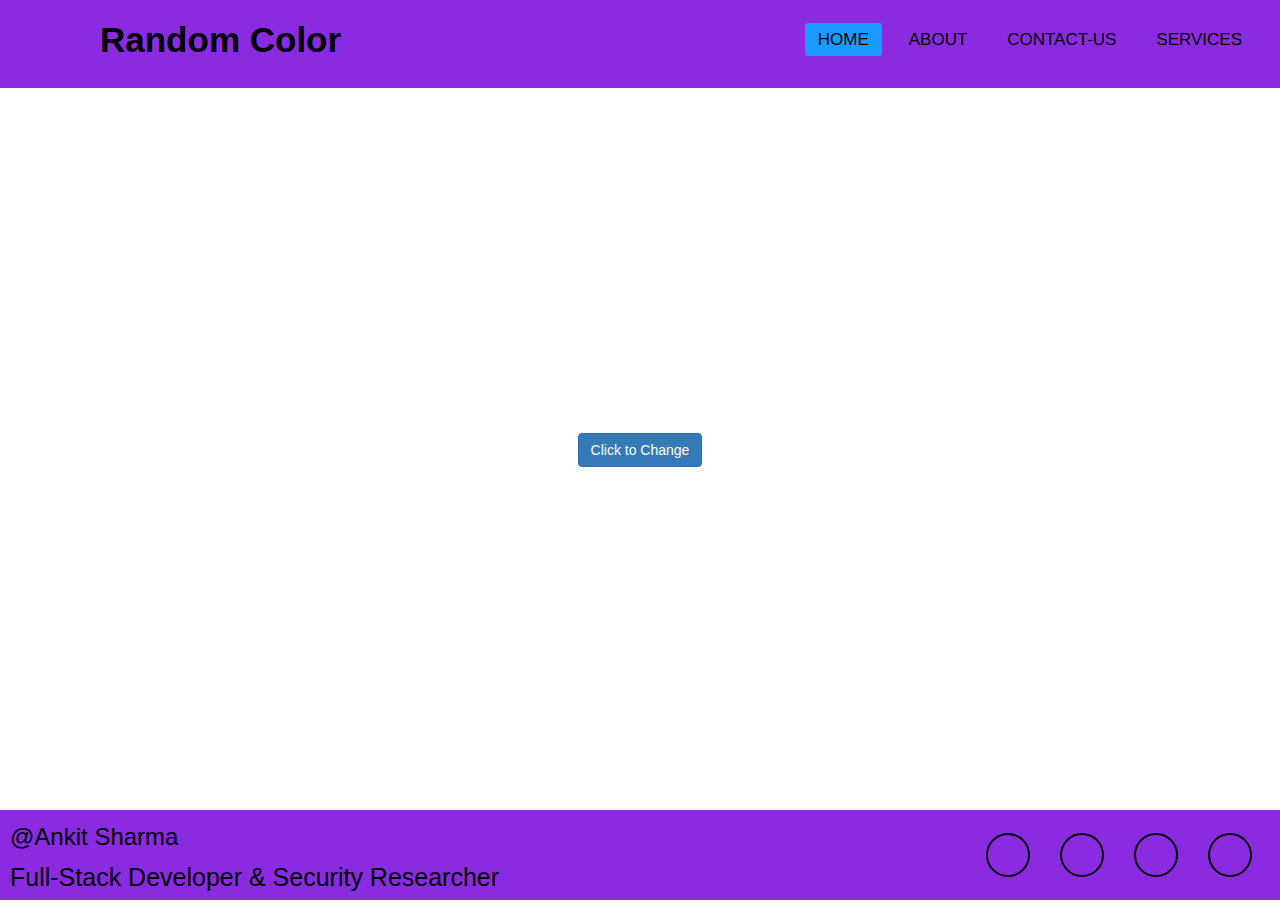
<file: project-1/index.html>
<!DOCTYPE html>
<html lang="en">
<head>
    <meta charset="UTF-8">
    <meta http-equiv="X-UA-Compatible" content="IE=edge">
    <meta name="viewport" content="width=device-width, initial-scale=1.0">
    <title>Random Color</title>
    <link rel="stylesheet" href="https://maxcdn.bootstrapcdn.com/bootstrap/3.4.1/css/bootstrap.min.css">
    <link
    rel="stylesheet"
    href="https://cdnjs.cloudflare.com/ajax/libs/font-awesome/6.2.0/css/all.min.css"
    integrity="sha512-xh6O/CkQoPOWDdYTDqeRdPCVd1SpvCA9XXcUnZS2FmJNp1coAFzvtCN9BmamE+4aHK8yyUHUSCcJHgXloTyT2A=="
    crossorigin="anonymous"
    referrerpolicy="no-referrer"
  />

    <link rel="stylesheet" href="style.css">
</head>
<body>
    <header>
        <input type="checkbox" id="check">
        <label for="check" class="checkbtn">
            <i class="fas fa-bars"></i>
        </label>
        <label class = "logo">Random Color</label>
        <ul>
            <li><a href="#" class="active">Home</a></li>
            <li><a href="#">About</a></li>
            <li><a href="#">Contact-Us</a></li>
            <li><a href="#">Services</a></li>
            
        </ul>
    </header>
    
    <main>
    <div class="container">
        <button onclick="changeColors()" type="button" class="btn btn-primary">Click to Change</button>
        <!-- <img id="image" src="https://www.shutterstock.com/image-vector/set-realistic-toggle-switches-on-260nw-647042647.jpg" alt=""> -->
    </div>
   </main>


     <footer class="footer-class">


            <div class="copyright">
                <h3>@Ankit Sharma</h3>
            <p>Full-Stack Developer & Security Researcher</p>

            </div>

        <div class="footer">
          <a class="icon icon--instagram" href="#" target="_blank"><i class="fab fa-instagram"></i></a>
          <a class="icon icon--linkedin" href="#" target="_blank"><i class="fab fa-linkedin"></i></a>
          <a class="icon icon--github" href="https://github.com/ankitsharmanoo1" target="_blank"><i class="fab fa-github"></i></a>
          <a class="icon icon--facebook" href="#" target="_blank"><i class="fab fa-facebook"></i></a>
        </div>
      </footer>
    
    <script src="script.js"></script>
</body>
</html>
</file>
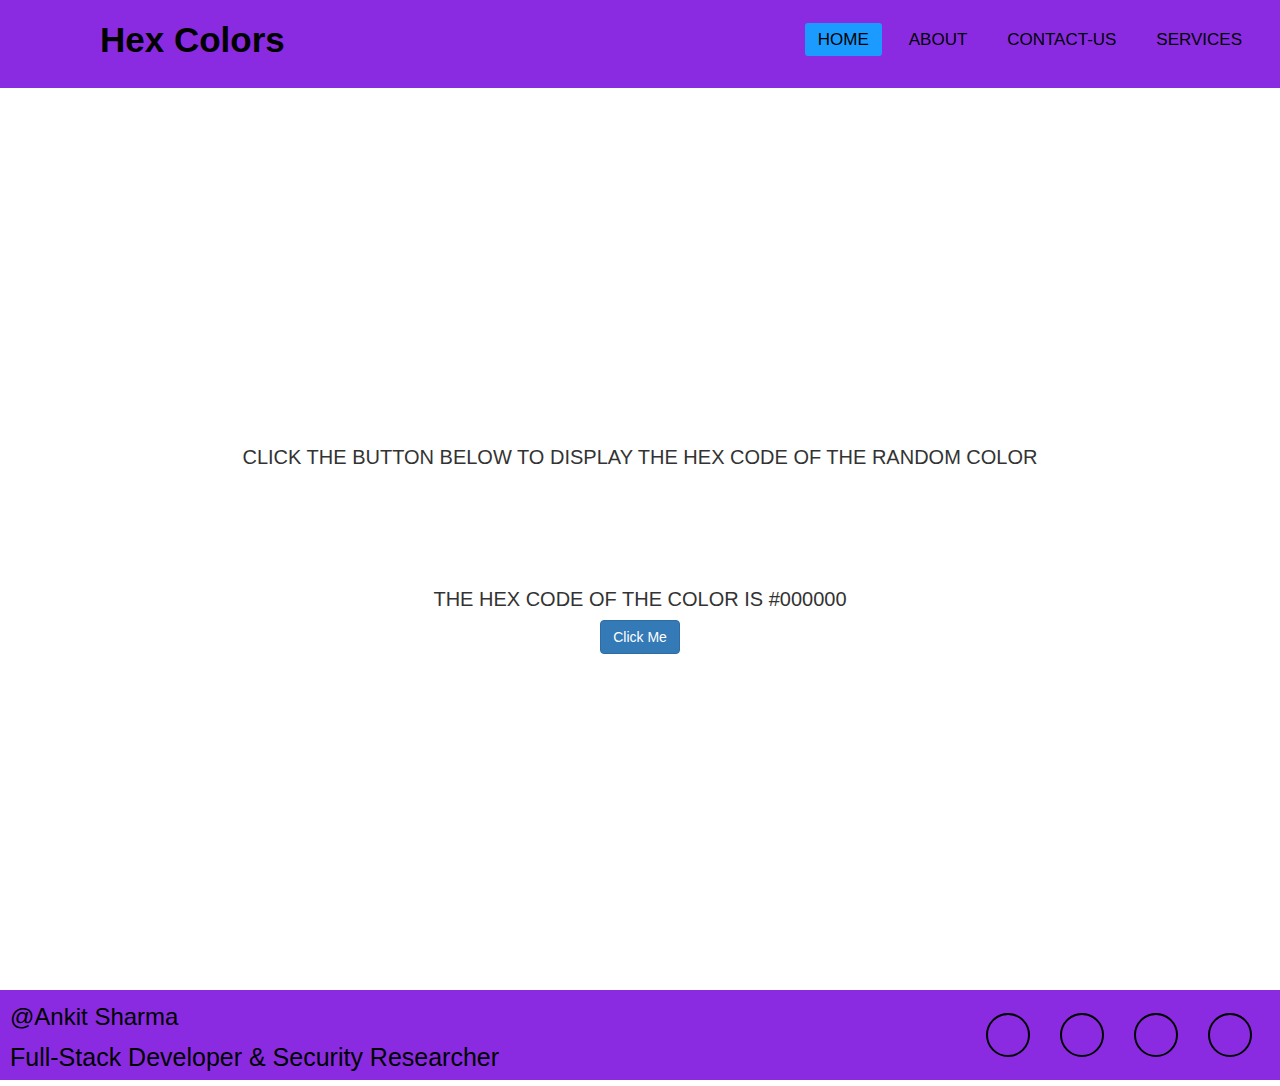
<file: project-2/index.html>
<!DOCTYPE html>
<html lang="en">
<head>
    <meta charset="UTF-8">
    <meta http-equiv="X-UA-Compatible" content="IE=edge">
    <meta name="viewport" content="width=device-width, initial-scale=1.0">
    <title>Hex Color</title>
    <link rel="stylesheet" href="https://maxcdn.bootstrapcdn.com/bootstrap/3.4.1/css/bootstrap.min.css">
    <link
    rel="stylesheet"
    href="https://cdnjs.cloudflare.com/ajax/libs/font-awesome/6.2.0/css/all.min.css"
    integrity="sha512-xh6O/CkQoPOWDdYTDqeRdPCVd1SpvCA9XXcUnZS2FmJNp1coAFzvtCN9BmamE+4aHK8yyUHUSCcJHgXloTyT2A=="
    crossorigin="anonymous"
    referrerpolicy="no-referrer"
  />
    <link rel="stylesheet" href="style.css">

</head>
<body>
    <header>
        <input type="checkbox" id="check">
        <label for="check" class="checkbtn">
            <i class="fas fa-bars"></i>
        </label>
        <label class = "logo">Hex Colors</label>
        <ul>
            <li><a href="#" class="active">Home</a></li>
            <li><a href="#">About</a></li>
            <li><a href="#">Contact-Us</a></li>
            <li><a href="#">Services</a></li>
            
        </ul>
    </header>
    <main>
        
        <div class="container">
             <div class="hex-colors">
              <h1>Click the button below to display the hex code of the random color</h1>
              <h2>The hex code of the color is #<span id="hex-code">000000</span></h2>
              <button onclick="changeColor()" type="button" class="btn btn-primary">Click Me</button>
          </div>
        </div>
    </main>
    <footer class="footer-class">


        <div class="copyright">
            <h3>@Ankit Sharma</h3>
        <p>Full-Stack Developer & Security Researcher</p>

        </div>

    <div class="footer">
      <a class="icon icon--instagram" href="#" target="_blank"><i class="fab fa-instagram"></i></a>
      <a class="icon icon--linkedin" href="#" target="_blank"><i class="fab fa-linkedin"></i></a>
      <a class="icon icon--github" href="https://github.com/ankitsharmanoo1" target="_blank"><i class="fab fa-github"></i></a>
      <a class="icon icon--facebook" href="#" target="_blank"><i class="fab fa-facebook"></i></a>
    </div>
  </footer>
      <script src="script.js"></script>
</body>
</html>
</file>
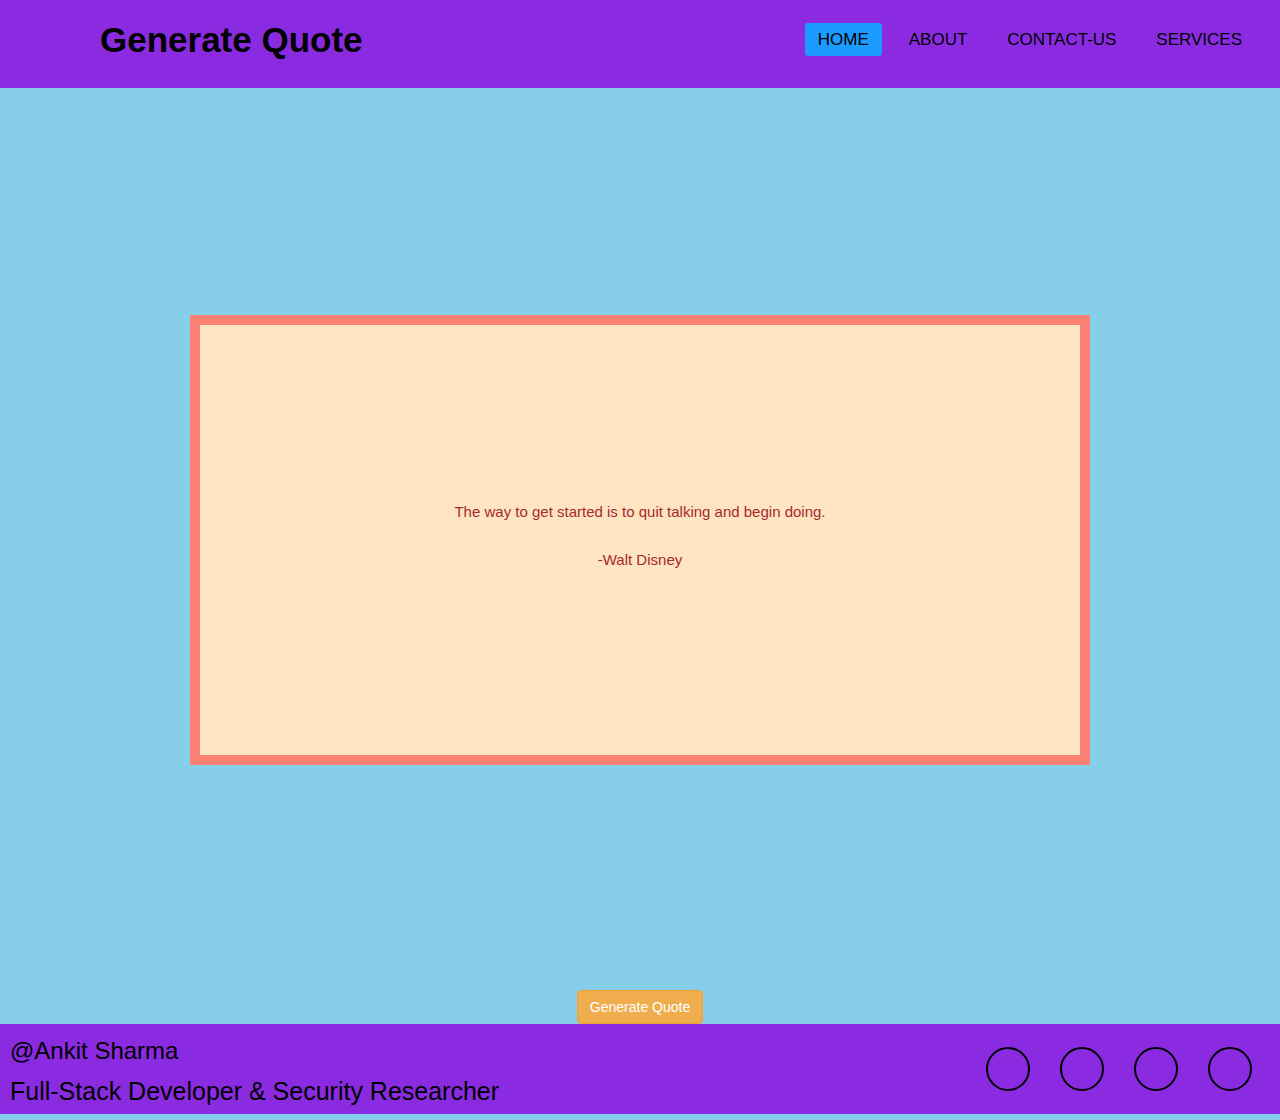
<file: project-3/index.html>
<!DOCTYPE html>
<html lang="en">
<head>
    <meta charset="UTF-8">
    <meta http-equiv="X-UA-Compatible" content="IE=edge">
    <meta name="viewport" content="width=device-width, initial-scale=1.0">
    <title>Generate Quote</title>
    <link rel="stylesheet" href="https://maxcdn.bootstrapcdn.com/bootstrap/3.4.1/css/bootstrap.min.css">
    <link rel="stylesheet" href="style.css">
    <link
    rel="stylesheet"
    href="https://cdnjs.cloudflare.com/ajax/libs/font-awesome/6.2.0/css/all.min.css"
    integrity="sha512-xh6O/CkQoPOWDdYTDqeRdPCVd1SpvCA9XXcUnZS2FmJNp1coAFzvtCN9BmamE+4aHK8yyUHUSCcJHgXloTyT2A=="
    crossorigin="anonymous"
    referrerpolicy="no-referrer"
  />
</head>
<body>

    <header>
        <input type="checkbox" id="check">
        <label for="check" class="checkbtn">
            <i class="fas fa-bars"></i>
        </label>
        <label class = "logo">Generate Quote</label>
        <ul>
            <li><a href="#" class="active">Home</a></li>
            <li><a href="#">About</a></li>
            <li><a href="#">Contact-Us</a></li>
            <li><a href="#">Services</a></li>
            
        </ul>
    </header>

    <main>
       <div class="container">
        <div class="quotes">
              <p id="quote">The way to get started is to quit talking and begin doing.</p>
              <h3 id="author">-Walt Disney</h3>
        </div>
       </div>
        <div style="text-align: center;">
            <button onclick="generate()" type="button" class="btn btn-warning">Generate Quote</button>
        </div>
  </main>

  <footer class="footer-class">


    <div class="copyright">
        <h3>@Ankit Sharma</h3>
    <p>Full-Stack Developer & Security Researcher</p>

    </div>

<div class="footer">
  <a class="icon icon--instagram" href="#" target="_blank"><i class="fab fa-instagram"></i></a>
  <a class="icon icon--linkedin" href="#" target="_blank"><i class="fab fa-linkedin"></i></a>
  <a class="icon icon--github" href="https://github.com/ankitsharmanoo1" target="_blank"><i class="fab fa-github"></i></a>
  <a class="icon icon--facebook" href="#" target="_blank"><i class="fab fa-facebook"></i></a>
</div>
</footer>


    <script src="script.js"></script>
</body>
</html>
</file>
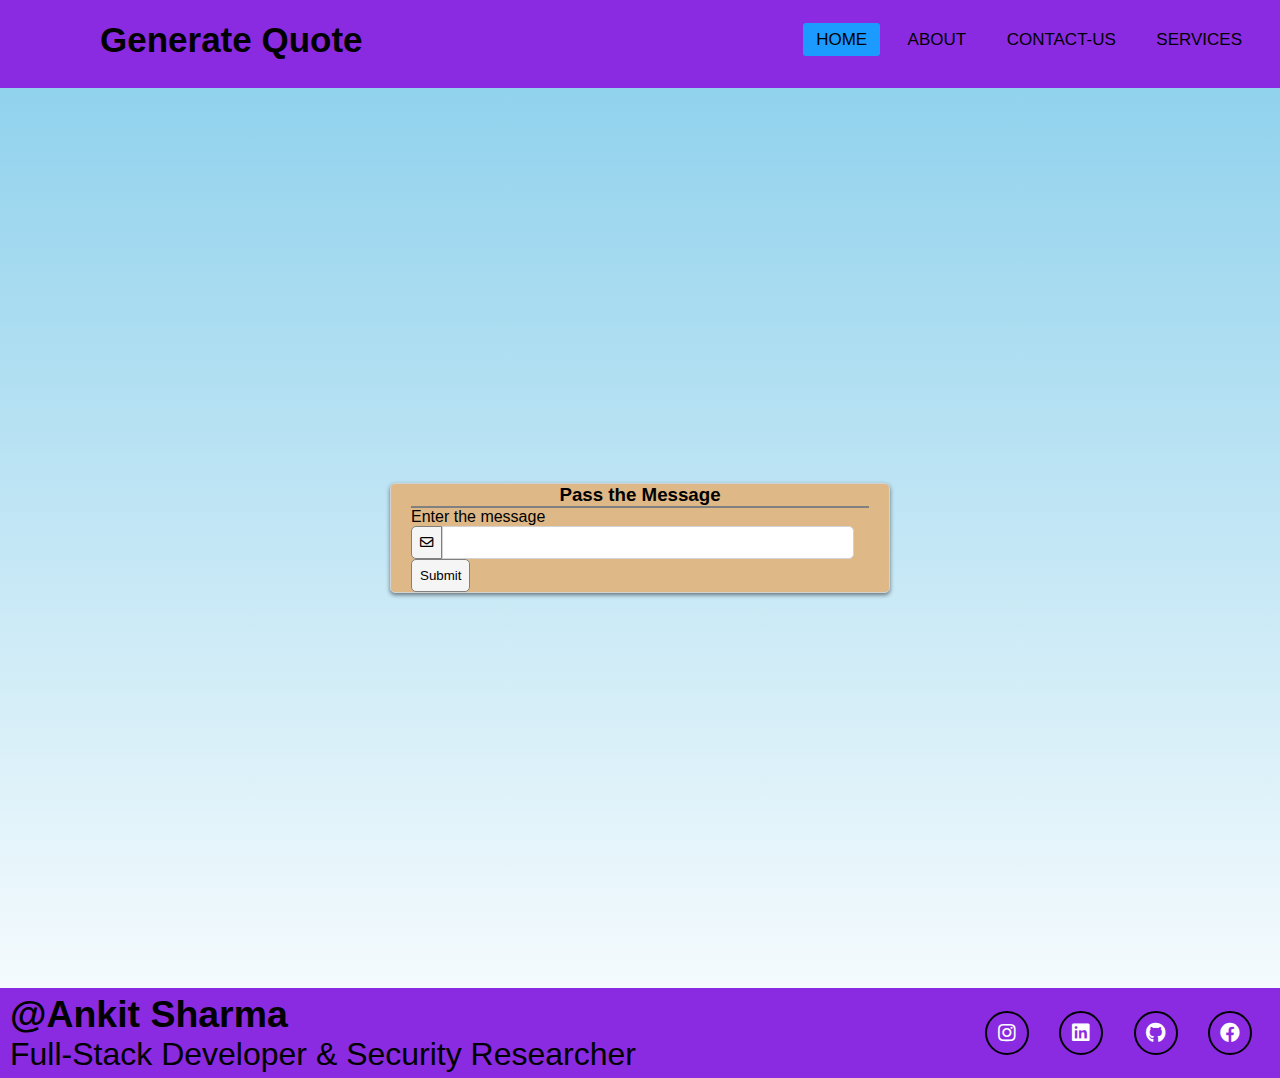
<file: project-4/index.html>
<!DOCTYPE html>
<html lang="en">
<head>
    <meta charset="UTF-8">
    <meta http-equiv="X-UA-Compatible" content="IE=edge">
    <meta name="viewport" content="width=device-width, initial-scale=1.0">
    <title>Document</title>
    <link rel="stylesheet" href="https://cdnjs.cloudflare.com/ajax/libs/font-awesome/5.15.3/css/all.min.css"/>
    <link
    rel="stylesheet"
    href="https://cdnjs.cloudflare.com/ajax/libs/font-awesome/6.2.0/css/all.min.css"
    integrity="sha512-xh6O/CkQoPOWDdYTDqeRdPCVd1SpvCA9XXcUnZS2FmJNp1coAFzvtCN9BmamE+4aHK8yyUHUSCcJHgXloTyT2A=="
    crossorigin="anonymous"
    referrerpolicy="no-referrer"
  />
    <link rel="stylesheet" href="style.css">
</head>
<body>


    
    <header>
        <input type="checkbox" id="check">
        <label for="check" class="checkbtn">
            <i class="fas fa-bars"></i>
        </label>
        <label class = "logo">Generate Quote</label>
        <ul>
            <li><a href="#" class="active">Home</a></li>
            <li><a href="#">About</a></li>
            <li><a href="#">Contact-Us</a></li>
            <li><a href="#">Services</a></li>
            
        </ul>
    </header>

    <main>
      <div class="container">
        <div class="message">
            <p>
                <h3 style="text-align: center; font-weight: bold;">Pass the Message</h3>
                <p style="border-bottom: 2px solid gray;"></p>
            </p>
            <p>
                <label for="message-input">Enter the message</label><br>
                <button onclick="getMessage()" style="border-radius: 5px 0 0 5px ;"><i class="far fa-envelope"></i></button><input id="message-input" type="text">
            </p>
            <p>
                <button onclick="getMessage()">Submit</button>
            </p>

            <p id="message-output" style="text-align: center; text-transform: uppercase;"></p>
        </div>
      </div>
      </main>
    

      <footer class="footer-class">


        <div class="copyright">
            <h3>@Ankit Sharma</h3>
        <p>Full-Stack Developer & Security Researcher</p>
    
        </div>
    
    <div class="footer">
      <a class="icon icon--instagram" href="#" target="_blank"><i class="fab fa-instagram"></i></a>
      <a class="icon icon--linkedin" href="#" target="_blank"><i class="fab fa-linkedin"></i></a>
      <a class="icon icon--github" href="https://github.com/ankitsharmanoo1" target="_blank"><i class="fab fa-github"></i></a>
      <a class="icon icon--facebook" href="#" target="_blank"><i class="fab fa-facebook"></i></a>
    </div>
    </footer>
    

    <script src="script.js"></script>
</body>
</html>
</file>
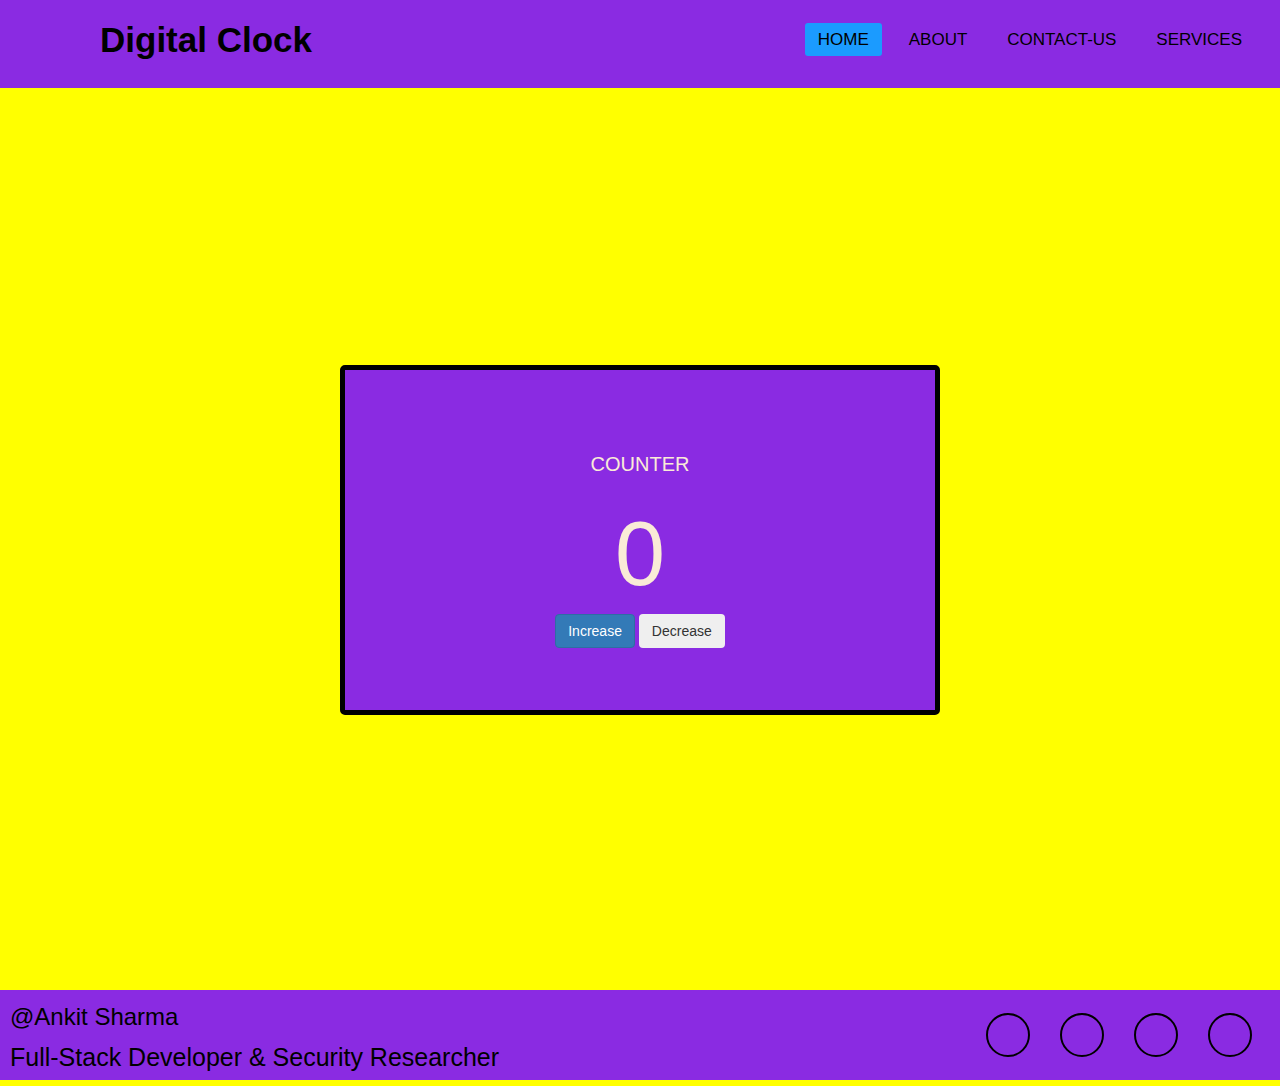
<file: project-5/index.html>
<!DOCTYPE html>
<html lang="en">
<head>
    <meta charset="UTF-8">
    <meta http-equiv="X-UA-Compatible" content="IE=edge">
    <meta name="viewport" content="width=device-width, initial-scale=1.0">
    <title>Digital Clock</title>
    <link rel="stylesheet" href="https://maxcdn.bootstrapcdn.com/bootstrap/3.4.1/css/bootstrap.min.css">
    <link
    rel="stylesheet"
    href="https://cdnjs.cloudflare.com/ajax/libs/font-awesome/6.2.0/css/all.min.css"
    integrity="sha512-xh6O/CkQoPOWDdYTDqeRdPCVd1SpvCA9XXcUnZS2FmJNp1coAFzvtCN9BmamE+4aHK8yyUHUSCcJHgXloTyT2A=="
    crossorigin="anonymous"
    referrerpolicy="no-referrer"
  />
    <link rel="stylesheet" href="style.css">
</head>
<body>
   


    <header>
        <input type="checkbox" id="check">
        <label for="check" class="checkbtn">
            <i class="fas fa-bars"></i>
        </label>
        <label class = "logo">Digital Clock</label>
        <ul>
            <li><a href="#" class="active">Home</a></li>
            <li><a href="#">About</a></li>
            <li><a href="#">Contact-Us</a></li>
            <li><a href="#">Services</a></li>
            
        </ul>
    </header>

    <main>
    <div class="container">
        <div class="counter">
            <h1>COUNTER</h1>
            <h1 id="count">0</h1>
            <div>
                <button type="button" class="btn btn-primary" onclick="changeCount(1)">Increase</button>
                <button type="button" class="btn btn-outline-dark" onclick="changeCount(-1)">Decrease</button>

            </div>
        </div>
    </div>
    </main>

    <footer class="footer-class">


        <div class="copyright">
            <h3>@Ankit Sharma</h3>
        <p>Full-Stack Developer & Security Researcher</p>

        </div>

    <div class="footer">
      <a class="icon icon--instagram" href="#" target="_blank"><i class="fab fa-instagram"></i></a>
      <a class="icon icon--linkedin" href="#" target="_blank"><i class="fab fa-linkedin"></i></a>
      <a class="icon icon--github" href="https://github.com/ankitsharmanoo1" target="_blank"><i class="fab fa-github"></i></a>
      <a class="icon icon--facebook" href="#" target="_blank"><i class="fab fa-facebook"></i></a>
    </div>
  </footer>
    


    <script src="script.js"></script>
</body>
</html>
</file>
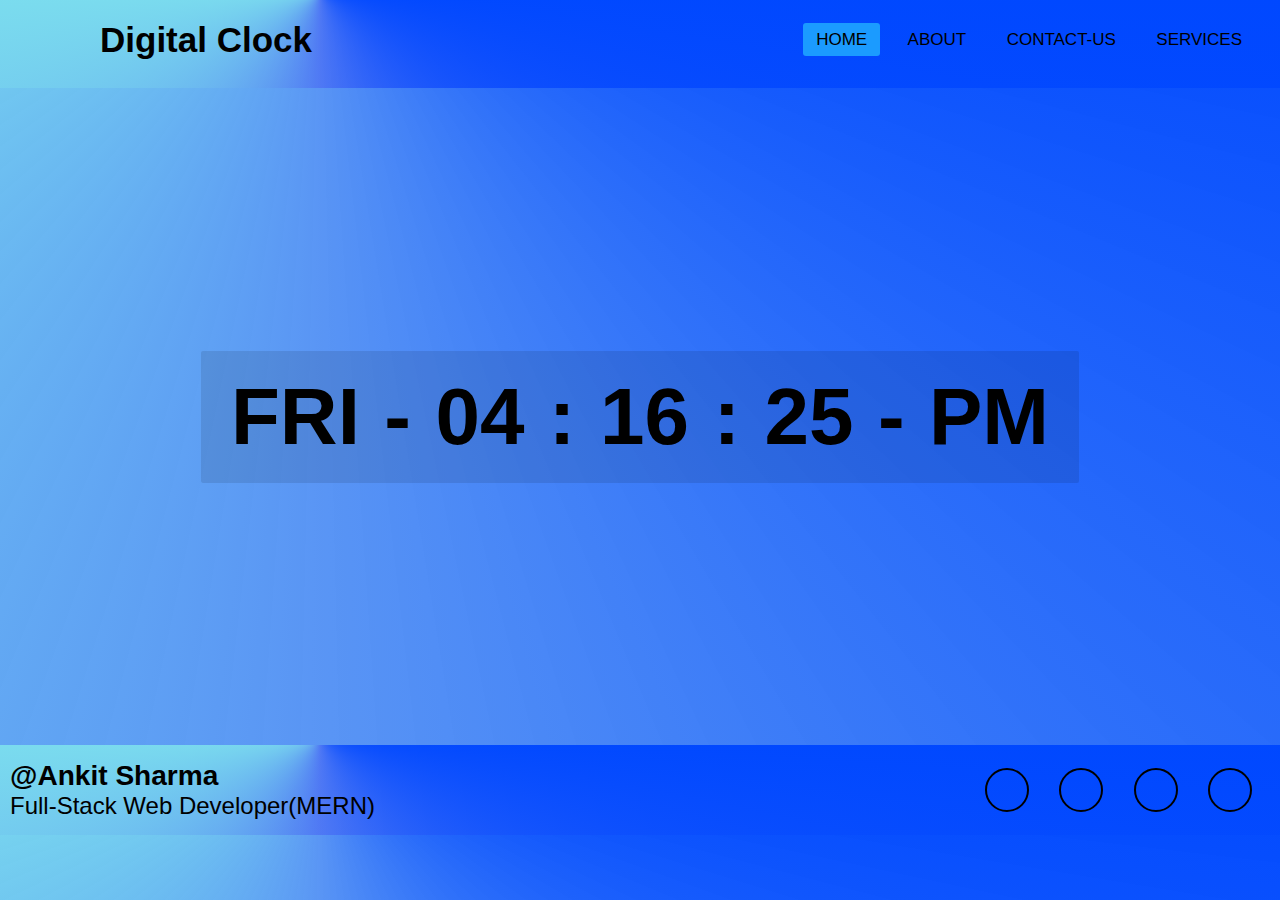
<file: project-6/index.html>
<!DOCTYPE html>
<html lang="en">
<head>
    <meta charset="UTF-8">
    <meta name="viewport" content="width=device-width, initial-scale=1.0">
    <title>Digital Clock</title>
    <link rel="stylesheet" href="style.css">
    <link
    rel="stylesheet"
    href="https://cdnjs.cloudflare.com/ajax/libs/font-awesome/6.2.0/css/all.min.css"
    integrity="sha512-xh6O/CkQoPOWDdYTDqeRdPCVd1SpvCA9XXcUnZS2FmJNp1coAFzvtCN9BmamE+4aHK8yyUHUSCcJHgXloTyT2A=="
    crossorigin="anonymous"
    referrerpolicy="no-referrer"
  />
</head>
<body>
    <header>
        <input type="checkbox" id="check">
        <label for="check" class="checkbtn">
            <i class="fas fa-bars"></i>
        </label>
        <label class = "logo">Digital Clock</label>
        <ul>
            <li><a href="#" class="active">Home</a></li>
            <li><a href="#">About</a></li>
            <li><a href="#">Contact-Us</a></li>
            <li><a href="#">Services</a></li>
            
        </ul>
    </header>


    <main>
   <div class="container">
    <div class="digitalClock">
       <h1 id="day">MON</h1>
       <h1 id="bar">-</h1>
       <h1 id="hour">04</h1>
       <h1 id="bar1">:</h1>
       <h1 id="minute">20</h1>
       <h1 id="bar2">:</h1>
       <h1 id="second">1</h1>
       <h1 id="bar3">-</h1>
       <h1 id="ampm">PM</h1>

    </div>
   </div> 
   </main>
   <footer class="footer-class">


    <div class="copyright">
        <h3>@Ankit Sharma</h3>
    <p>Full-Stack Web Developer(MERN)</p>

    </div>

<div class="footer">
  <a class="icon icon--instagram" href="#" target="_blank"><i class="fab fa-instagram"></i></a>
  <a class="icon icon--linkedin" href="#" target="_blank"><i class="fab fa-linkedin"></i></a>
  <a class="icon icon--github" href="https://github.com/ankitsharmanoo1" target="_blank"><i class="fab fa-github"></i></a>
  <a class="icon icon--facebook" href="#" target="_blank"><i class="fab fa-facebook"></i></a>
</div>
</footer>

   <script src="script.js"></script>
</body>
</html>
</file>
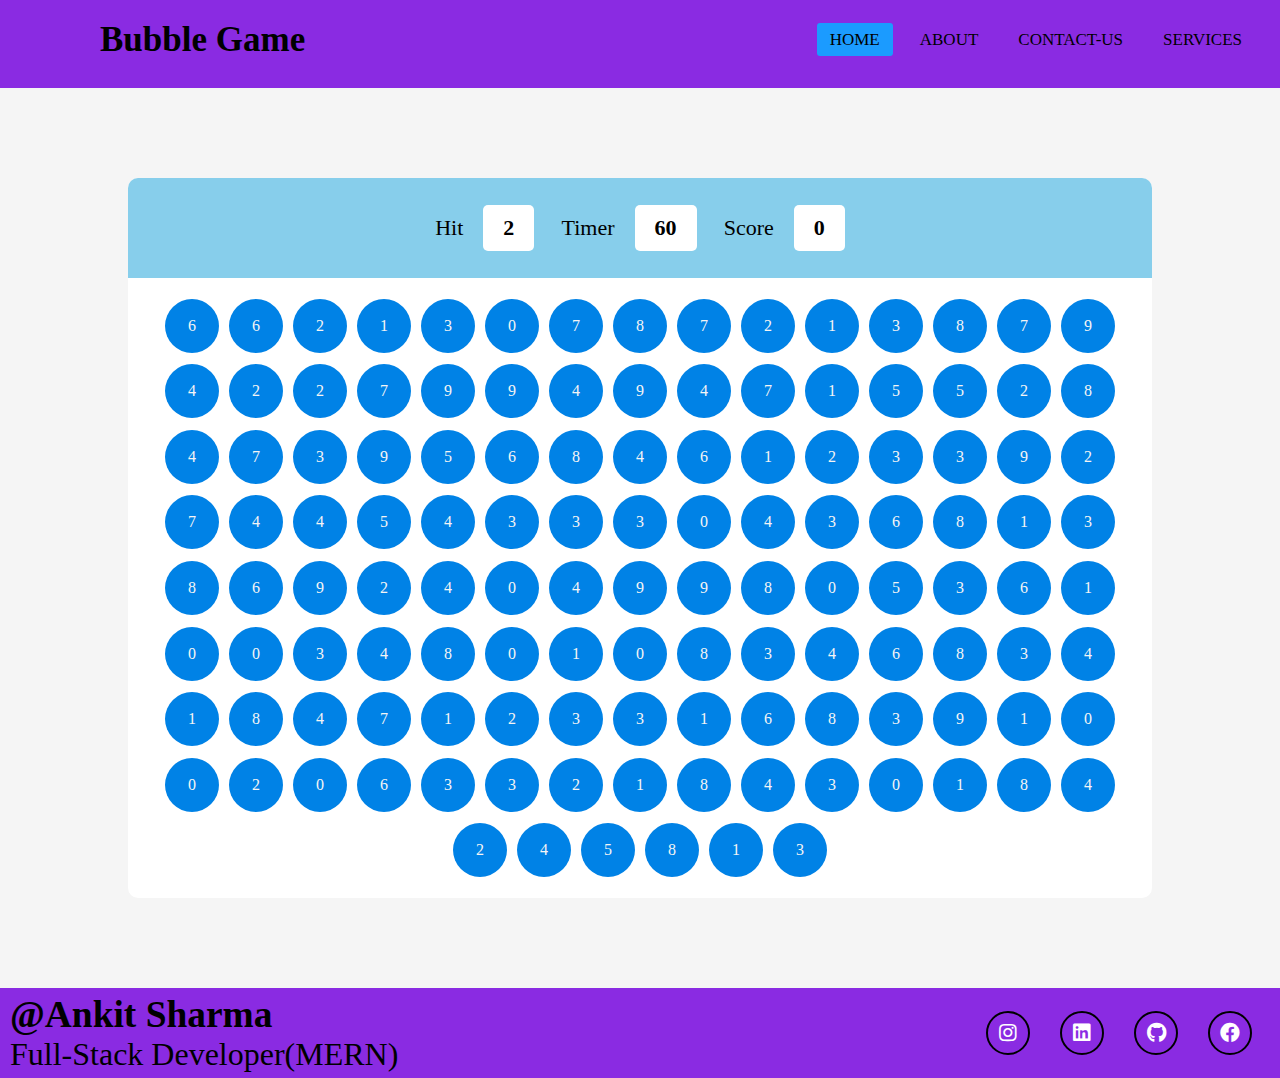
<file: project-7(Bubble-game)/index.html>
<!DOCTYPE html>
<html lang="en">
<head>
    <meta charset="UTF-8">
    <meta name="viewport" content="width=device-width, initial-scale=1.0">
    <title>Bubble Game</title>
    <link rel="stylesheet" href="style.css">
    <link rel="stylesheet" href="https://cdnjs.cloudflare.com/ajax/libs/font-awesome/5.15.3/css/all.min.css"/>
    <link
    rel="stylesheet"
    href="https://cdnjs.cloudflare.com/ajax/libs/font-awesome/6.2.0/css/all.min.css"
    integrity="sha512-xh6O/CkQoPOWDdYTDqeRdPCVd1SpvCA9XXcUnZS2FmJNp1coAFzvtCN9BmamE+4aHK8yyUHUSCcJHgXloTyT2A=="
    crossorigin="anonymous"
    referrerpolicy="no-referrer"
  />
</head>
<body>
    <header>
        <input type="checkbox" id="check">
        <label for="check" class="checkbtn">
            <i class="fas fa-bars"></i>
        </label>
        <label class = "logo">Bubble Game</label>
        <ul>
            <li><a href="#" class="active">Home</a></li>
            <li><a href="#">About</a></li>
            <li><a href="#">Contact-Us</a></li>
            <li><a href="#">Services</a></li>
            
        </ul>
    </header>



    <div id="main">

        <div id="panel">
              <div id="ptop">
                     <div class="elem">
                        <h3>Hit</h3>
                        <div id="hitval" class="box"> 5</div>
                     </div>
                     <div class="elem">
                        <h3>Timer</h3>
                        <div id="timerval" class="box">60</div>
                     </div>
                     <div class="elem">
                        <h3>Score</h3>
                        <div id="scoreVal" class="box"> 0 </div>
                     </div>
              </div>
              <div id="pbtm">
                             <!-- <div class="bubble">7</div>
                             <div class="bubble">9</div> -->
              </div>
        </div>
    </div>



    <footer class="footer-class">


        <div class="copyright">
            <h3>@Ankit Sharma</h3>
        <p>Full-Stack Developer(MERN)</p>
    
        </div>
    
    <div class="footer">
      <a class="icon icon--instagram" href="#" target="_blank"><i class="fab fa-instagram"></i></a>
      <a class="icon icon--linkedin" href="https://www.linkedin.com/in/ankit-sharma-a5a606275" target="_blank"><i class="fab fa-linkedin"></i></a>
      <a class="icon icon--github" href="https://github.com/ankitsharmanoo1" target="_blank"><i class="fab fa-github"></i></a>
      <a class="icon icon--facebook" href="#" target="_blank"><i class="fab fa-facebook"></i></a>
    </div>
    </footer>

    <script src="script.js"></script>
</body>
</html>
</file>
<file: project-1/style.css>
*{
    margin: 0;
    padding: 0;
    text-decoration: none;
    list-style: none;
    box-sizing: border-box;
}
body{
    font-family: 'Gill Sans', 'Gill Sans MT', Calibri, 'Trebuchet MS', sans-serif;

}
header{
    background: blueviolet;
    height: 88px;
    width: 100%;
}
label.logo
{
    color: black;
    font-size: 35px;
    line-height: 80px;
    padding: 0 100px;
    font-weight: bold;

}
header ul{
     float: right;
     margin-right: 20px;
}
header ul li 
{
    display: inline-block;
    line-height: 80px;
    margin: 0 5px;
    /* padding: 7px 13px; */

}
header ul li a{
    color: black;
    font-size: 17px;
    padding: 7px 13px;
    border-radius: 3px;
    text-transform: uppercase;
 }
a.active,a:hover
{
    background: #1b9bff;
    transition: .5s;
}
.checkbtn
{
    font-size: 30px;
    color: antiquewhite;
    float: right;
    line-height: 80px;
    margin-right: 40px;
    cursor:pointer;    
    display: none;
}
#check
{
    display: none;

}
@media (max-width:952px) {
    label.logo{
        font-size: 30px;
        padding-left:50px;

    }
    header ul li a{
        font-size: 16px;

    }
}
@media (max-width: 858px) {
    .checkbtn{
        display: block;
    }
    label.logo{
        font-size: 23px;
        padding-left:40px;

    }
  
    ul{
        position:fixed;
        width:100%;
        height: 80vh;
        background: #2c3e50;
        top: 80px;
        left: -100%;
        text-align: center;
        transition: all .5s;

    }
    header ul li{
        display: block;
        margin: 50px 0;
        line-height: 30px;


    }
    header ul li a {
        font-size: 20px;
    }
    a:hover,a.active{
        background: none;
        color: #0082e6;

    }
    #check:checked ~ ul{
        left: 0;

    }
}
@media (max-width: 768px) {
    .checkbtn{
        display: block;
    }
    ul{
        position:fixed;
        width:100%;
        height: 80vh;
        background: #2c3e50;
        top: 80px;
        left: -100%;
        text-align: center;
        transition: all .5s;

    }
    header ul li{
        display: block;
        margin: 50px 0;
        line-height: 30px;


    }
    label.logo{
        font-size: 18px;
        padding-left:33px;

    }
    header ul li a {
        font-size: 20px;
    }
    a:hover,a.active{
        background: none;
        color: #0082e6;

    }
    #check:checked ~ ul{
        left: 0;

    }
}
@media (max-width: 480px) {
    .checkbtn{
        display: block;
    }
    label.logo{
        font-size: 13px;
        padding-left:27px;

    }
    ul{
        position:fixed;
        width:100%;
        height: 70vh;
        background: #2c3e50;
        top: 80px;
        left: -100%;
        text-align: center;
        transition: all .5s;

    }
    header ul li{
        display: block;
        margin: 40px 0;
        line-height: 30px;


    }
    header ul li a {
        font-size: 15px;
    }
    a:hover,a.active{
        background: none;
        color: #0082e6;

    }
    #check:checked ~ ul{
        left: 0;

    }
}
    
footer{
    background:blueviolet;
    height: 90px;
    width: 100%;
    display: flex;
    justify-content: space-between;
    align-items: center;
}.icon {
    width: 40px;
    height: 40px;
    margin-right: 30px;
    display: inline-flex;
    align-items: center;
    justify-content: center;
    text-decoration: none;
    font-size: 20px;
    color: #fff;
    border-radius: 50%;
    outline: 2px solid black;
    transition-property:
        outline-offset, outline-color,
        background-color;
    transition-duration: .25s;
}.icon:hover {
    outline-offset: 4px;
}.icon:hover i {
    animation: shake .25s;
}.icon--instagram:hover {
    background-image: radial-gradient(circle at 30% 107%,
            #fdf497 0%, #fdf497 5%,
            #fd5949 45%, #d6249f 60%,
            #285AEB 90%);
    outline-color: #a02d76;
}.icon--instagram:hover {
    background-color: #1da1f2;
    outline-color: #1da1f2;
}.icon--skype:hover {
    background-color: #1da1f2;
    outline-color: #1da1f2;
}.icon--linkedin:hover {
    background-color: #0077b5;
    outline-color: #0077b5;
}.icon--facebook:hover {
    background-color: #0077b5;
    outline-color: #0077b5;
}.icon--github:hover {
    background-color: #2ea44f;
    outline-color: #2ea44f;
}
.copyright{
    align-items: center;
    justify-content: center;
    margin-left: 10px;
    color: black;
    font-size: 2.5rem;
    /* margin-top: 10px; */
}






@media(max-width:1024px) {
    footer{
        height: 40%;
    }
    .icon{
        width: 50px;
        height: 50px;
    }
    .copyright{
        font-size: 1.5rem;
    }
}
@media(max-width:768px) {
 
    footer{
        height: 20%;
  }
    .icon{
        width: 22px;
        height: 22px;
        font-size: 15px;
    }
    .copyright{
        font-size: 1.3rem;
    }
}
@media(max-width: 480px) {
    .icon{
        width: 15px;
        height: 15px;
        font-size: 15px;
        
    }
    .copyright{
        font-size: 1.5rem;
    }
    
    .footer-class{
        display: flex;
        flex-direction: column;
    }
}

@media(max-width: 320px){
    .copyright{
        font-size: 1.3rem;
    }
}









.container
{
    display: flex;
    justify-content: center;
    align-items: center;
    height: 80vh;
}
</file>
<file: project-2/style.css>
@import url('https://fonts.googleapis.com/css2?family=Libre+Baskerville:ital@1&display=swap');

*{
    margin: 0;
    padding: 0;
    text-decoration: none;
    list-style: none;
    box-sizing: border-box;
}
body{
    font-family: 'Gill Sans', 'Gill Sans MT', Calibri, 'Trebuchet MS', sans-serif;

}
header{
    background: blueviolet;
    height: 88px;
    width: 100%;
}
label.logo
{
    color: black;
    font-size: 35px;
    line-height: 80px;
    padding: 0 100px;
    font-weight: bold;

}
header ul{
     float: right;
     margin-right: 20px;
}
header ul li 
{
    display: inline-block;
    line-height: 80px;
    margin: 0 5px;
    /* padding: 7px 13px; */

}
header ul li a{
    color: black;
    font-size: 17px;
    padding: 7px 13px;
    border-radius: 3px;
    text-transform: uppercase;
 }
a.active,a:hover
{
    background: #1b9bff;
    transition: .5s;
}
.checkbtn
{
    font-size: 30px;
    color: antiquewhite;
    float: right;
    line-height: 80px;
    margin-right: 40px;
    cursor:pointer;    
    display: none;
}
#check
{
    display: none;

}
@media (max-width:952px) {
    label.logo{
        font-size: 30px;
        padding-left:50px;

    }
    header ul li a{
        font-size: 16px;

    }
}
@media (max-width: 858px) {
    .checkbtn{
        display: block;
    }
    label.logo{
        font-size: 23px;
        padding-left:40px;

    }
  
    ul{
        position:fixed;
        width:100%;
        height: 80vh;
        background: #2c3e50;
        top: 80px;
        left: -100%;
        text-align: center;
        transition: all .5s;

    }
    header ul li{
        display: block;
        margin: 50px 0;
        line-height: 30px;


    }
    header ul li a {
        font-size: 20px;
    }
    a:hover,a.active{
        background: none;
        color: #0082e6;

    }
    #check:checked ~ ul{
        left: 0;

    }
}
@media (max-width: 768px) {
    .checkbtn{
        display: block;
    }
    ul{
        position:fixed;
        width:100%;
        height: 80vh;
        background: #2c3e50;
        top: 80px;
        left: -100%;
        text-align: center;
        transition: all .5s;

    }
    header ul li{
        display: block;
        margin: 50px 0;
        line-height: 30px;


    }
    label.logo{
        font-size: 18px;
        padding-left:33px;

    }
    header ul li a {
        font-size: 20px;
    }
    a:hover,a.active{
        background: none;
        color: #0082e6;

    }
    #check:checked ~ ul{
        left: 0;

    }
}
@media (max-width: 480px) {
    .checkbtn{
        display: block;
    }
    label.logo{
        font-size: 13px;
        padding-left:27px;

    }
    ul{
        position:fixed;
        width:100%;
        height: 70vh;
        background: #2c3e50;
        top: 80px;
        left: -100%;
        text-align: center;
        transition: all .5s;

    }
    header ul li{
        display: block;
        margin: 40px 0;
        line-height: 30px;


    }
    header ul li a {
        font-size: 15px;
    }
    a:hover,a.active{
        background: none;
        color: #0082e6;

    }
    #check:checked ~ ul{
        left: 0;

    }
}

footer{
    background:blueviolet;
    height: 90px;
    width: 100%;
    display: flex;
    justify-content: space-between;
    align-items: center;
}.icon {
    width: 40px;
    height: 40px;
    margin-right: 30px;
    display: inline-flex;
    align-items: center;
    justify-content: center;
    text-decoration: none;
    font-size: 20px;
    color: #fff;
    border-radius: 50%;
    outline: 2px solid black;
    transition-property:
        outline-offset, outline-color,
        background-color;
    transition-duration: .25s;
}.icon:hover {
    outline-offset: 4px;
}.icon:hover i {
    animation: shake .25s;
}.icon--instagram:hover {
    background-image: radial-gradient(circle at 30% 107%,
            #fdf497 0%, #fdf497 5%,
            #fd5949 45%, #d6249f 60%,
            #285AEB 90%);
    outline-color: #a02d76;
}.icon--instagram:hover {
    background-color: #1da1f2;
    outline-color: #1da1f2;
}.icon--skype:hover {
    background-color: #1da1f2;
    outline-color: #1da1f2;
}.icon--linkedin:hover {
    background-color: #0077b5;
    outline-color: #0077b5;
}.icon--facebook:hover {
    background-color: #0077b5;
    outline-color: #0077b5;
}.icon--github:hover {
    background-color: #2ea44f;
    outline-color: #2ea44f;
}
.copyright{
    align-items: center;
    justify-content: center;
    margin-left: 10px;
    color: black;
    font-size: 2.5rem;
    /* margin-top: 10px; */
}

@media(max-width:1024px) {
  footer{
        height: 40%;
  }
    .icon{
        width: 50px;
        height: 50px;
    }
    .copyright{
        font-size: 1.5rem;
    }
}
@media(max-width:768px) {
 
    footer{
        height: 20%;
  }
    .icon{
        width: 22px;
        height: 22px;
        font-size: 15px;
    }
    .copyright{
        font-size: 1.3rem;
    }
}
@media(max-width: 480px) {
    .icon{
        width: 15px;
        height: 15px;
        font-size: 15px;

        }
    .copyright{
        font-size: 1.5rem;
        }
    
.footer-class{
        display: flex;
        flex-direction: column;
    }
}

@media(max-width: 320px){
    .copyright{
        font-size: 1.3rem;
    }
}

body{
    font-family:'Lucida Sans', 'Lucida Sans Regular', 'Lucida Grande', 'Lucida Sans Unicode', Geneva, Verdana, sans-serif;
}

.container{
    /* border: 1px solid black; */
    width: 95%;
    height: 100vh;
    display: flex;
    justify-content: center;
    align-items: center;
}

.hex-colors
{
    /* border: 1px solid sandybrown; */
    text-align: center;
}

.hex-colors h1
{
    font-size: 2rem;
    text-transform: uppercase;
    animation: colorchange 5s infinite alternate;
}
.hex-colors h2{
    font-size: 2rem;
    margin-top: 15%;
    text-transform: uppercase;
}

@keyframes colorchange {
    0%{
        color: indigo;
    }
    20%{
        color: blue;
    }
    40%{
        color:green;
    }
    60%{
        color: yellow;
    }
    80%{
        color: orange;
    }
    100%{
        color: red;
    }
}

@media(max-width:480px)
{
    .hex-colors h1{
        font-size: 1rem;
    }

    .hex-colors h2{
        font-size: 1rem;
    }
}
</file>
<file: project-3/style.css>
body{
    background: skyblue;
}

.container
{
    /* border: 1px solid black; */
    width: 95%;
    height: 100vh;
    display: flex;
    
    text-align: center;
}
.quotes{
    width: 900px;
    height: 450px;
    margin: auto;
    display: flex;
    flex-direction: column;
    justify-content: center;
    align-items: center;
    padding: 0 50px;
    color: brown;
    background-color: bisque;
    border: 10px solid salmon;
}

.quotes p , .quotes h3{
    font-size: 1.5rem;
}

@media (max-width:480px) {
    .quotes p, .quotes h3{
        font-size: 1rem;
    }
}














*{
    margin: 0;
    padding: 0;
    text-decoration: none;
    list-style: none;
    box-sizing: border-box;
}
body{
    font-family: 'Gill Sans', 'Gill Sans MT', Calibri, 'Trebuchet MS', sans-serif;

}
header{
    background: blueviolet;
    height: 88px;
    width: 100%;
}
label.logo
{
    color: black;
    font-size: 35px;
    line-height: 80px;
    padding: 0 100px;
    font-weight: bold;

}
header ul{
     float: right;
     margin-right: 20px;
}
header ul li 
{
    display: inline-block;
    line-height: 80px;
    margin: 0 5px;
    /* padding: 7px 13px; */

}
header ul li a{
    color: black;
    font-size: 17px;
    padding: 7px 13px;
    border-radius: 3px;
    text-transform: uppercase;
 }
a.active,a:hover
{
    background: #1b9bff;
    transition: .5s;
}
.checkbtn
{
    font-size: 30px;
    color: antiquewhite;
    float: right;
    line-height: 80px;
    margin-right: 40px;
    cursor:pointer;    
    display: none;
}
#check
{
    display: none;

}
@media (max-width:952px) {
    label.logo{
        font-size: 30px;
        padding-left:50px;

    }
    header ul li a{
        font-size: 16px;

    }
}
@media (max-width: 858px) {
    .checkbtn{
        display: block;
    }
    label.logo{
        font-size: 23px;
        padding-left:40px;

    }
  
    ul{
        position:fixed;
        width:100%;
        height: 80vh;
        background: #2c3e50;
        top: 80px;
        left: -100%;
        text-align: center;
        transition: all .5s;

    }
    header ul li{
        display: block;
        margin: 50px 0;
        line-height: 30px;


    }
    header ul li a {
        font-size: 20px;
    }
    a:hover,a.active{
        background: none;
        color: #0082e6;

    }
    #check:checked ~ ul{
        left: 0;

    }
}
@media (max-width: 768px) {
    .checkbtn{
        display: block;
    }
    ul{
        position:fixed;
        width:100%;
        height: 80vh;
        background: #2c3e50;
        top: 80px;
        left: -100%;
        text-align: center;
        transition: all .5s;

    }
    header ul li{
        display: block;
        margin: 50px 0;
        line-height: 30px;


    }
    label.logo{
        font-size: 18px;
        padding-left:33px;

    }
    header ul li a {
        font-size: 20px;
    }
    a:hover,a.active{
        background: none;
        color: #0082e6;

    }
    #check:checked ~ ul{
        left: 0;

    }
}
@media (max-width: 480px) {
    .checkbtn{
        display: block;
    }
    label.logo{
        font-size: 13px;
        padding-left:27px;

    }
    ul{
        position:fixed;
        width:100%;
        height: 70vh;
        background: #2c3e50;
        top: 80px;
        left: -100%;
        text-align: center;
        transition: all .5s;

    }
    header ul li{
        display: block;
        margin: 40px 0;
        line-height: 30px;


    }
    header ul li a {
        font-size: 15px;
    }
    a:hover,a.active{
        background: none;
        color: #0082e6;

    }
    #check:checked ~ ul{
        left: 0;

    }
}
    
footer{
    background:blueviolet;
    height: 90px;
    width: 100%;
    display: flex;
    justify-content: space-between;
    align-items: center;
}.icon {
    width: 40px;
    height: 40px;
    margin-right: 30px;
    display: inline-flex;
    align-items: center;
    justify-content: center;
    text-decoration: none;
    font-size: 20px;
    color: #fff;
    border-radius: 50%;
    outline: 2px solid black;
    transition-property:
        outline-offset, outline-color,
        background-color;
    transition-duration: .25s;
}.icon:hover {
    outline-offset: 4px;
}.icon:hover i {
    animation: shake .25s;
}.icon--instagram:hover {
    background-image: radial-gradient(circle at 30% 107%,
            #fdf497 0%, #fdf497 5%,
            #fd5949 45%, #d6249f 60%,
            #285AEB 90%);
    outline-color: #a02d76;
}.icon--instagram:hover {
    background-color: #1da1f2;
    outline-color: #1da1f2;
}.icon--skype:hover {
    background-color: #1da1f2;
    outline-color: #1da1f2;
}.icon--linkedin:hover {
    background-color: #0077b5;
    outline-color: #0077b5;
}.icon--facebook:hover {
    background-color: #0077b5;
    outline-color: #0077b5;
}.icon--github:hover {
    background-color: #2ea44f;
    outline-color: #2ea44f;
}
.copyright{
    align-items: center;
    justify-content: center;
    margin-left: 10px;
    color: black;
    font-size: 2.5rem;
    /* margin-top: 10px; */
}






@media(max-width:1024px) {
    footer{
        height: 40%;
    }
    .icon{
        width: 50px;
        height: 50px;
    }
    .copyright{
        font-size: 1.5rem;
    }
}
@media(max-width:768px) {
 
    footer{
        height: 20%;
  }
    .icon{
        width: 22px;
        height: 22px;
        font-size: 15px;
    }
    .copyright{
        font-size: 1.3rem;
    }
}
@media(max-width: 480px) {
    .icon{
        width: 15px;
        height: 15px;
        font-size: 15px;
        
    }
    .copyright{
        font-size: 1.5rem;
    }
    
    .footer-class{
        display: flex;
        flex-direction: column;
    }
}

@media(max-width: 320px){
    .copyright{
        font-size: 1.3rem;
    }
}
</file>
<file: project-4/style.css>
body{
    background: linear-gradient(skyblue,white);
    /* overflow: hidden; */
}

button{
    width: fit-content;
    padding: 8px;
    cursor: pointer;
    border-radius:5px;
    border: 1px solid grey;
    background: whitesmoke;
}
button:hover{
    background: rgba(0, 0, 0, 0.5);
}

.container
{
    /* border: 1px solid black; */
    width: 85%;
    height: 100vh;
    margin: auto;
    display: flex;
    justify-content: center;
    align-items: center;
}

.message{
    border: 1px solid lightgray;
    background:burlywood;
    /* color: #fff; */
    border-radius: 5px;
    width: 500px;
    height: auto;
    margin: auto;
    padding: 0 20px;
    box-shadow: 0px 2px 4px 0px rgba(0, 0, 0, 0.5);
}
.message input{
    width: 90%;
    padding: 8px 0;
    border-radius: 5px;
    border: 1px solid lightgray;
    border-top-left-radius: 0;
    border-bottom-left-radius: 0;
}
@media (max-width: 480px) {
    .message input{
        width: 82%;
    }
}









*{
    margin: 0;
    padding: 0;
    text-decoration: none;
    list-style: none;
    box-sizing: border-box;
}
body{
    font-family: 'Gill Sans', 'Gill Sans MT', Calibri, 'Trebuchet MS', sans-serif;

}
header{
    background: blueviolet;
    height: 88px;
    width: 100%;
}
label.logo
{
    color: black;
    font-size: 35px;
    line-height: 80px;
    padding: 0 100px;
    font-weight: bold;

}
header ul{
     float: right;
     margin-right: 20px;
}
header ul li 
{
    display: inline-block;
    line-height: 80px;
    margin: 0 5px;
    /* padding: 7px 13px; */

}
header ul li a{
    color: black;
    font-size: 17px;
    padding: 7px 13px;
    border-radius: 3px;
    text-transform: uppercase;
 }
a.active,a:hover
{
    background: #1b9bff;
    transition: .5s;
}
.checkbtn
{
    font-size: 30px;
    color: antiquewhite;
    float: right;
    line-height: 80px;
    margin-right: 40px;
    cursor:pointer;    
    display: none;
}
#check
{
    display: none;

}
@media (max-width:952px) {
    label.logo{
        font-size: 30px;
        padding-left:50px;

    }
    header ul li a{
        font-size: 16px;

    }
}
@media (max-width: 858px) {
    .checkbtn{
        display: block;
    }
    label.logo{
        font-size: 23px;
        padding-left:40px;

    }
  
    ul{
        position:fixed;
        width:100%;
        height: 80vh;
        background: #2c3e50;
        top: 80px;
        left: -100%;
        text-align: center;
        transition: all .5s;

    }
    header ul li{
        display: block;
        margin: 50px 0;
        line-height: 30px;


    }
    header ul li a {
        font-size: 20px;
    }
    a:hover,a.active{
        background: none;
        color: #0082e6;

    }
    #check:checked ~ ul{
        left: 0;

    }
}
@media (max-width: 768px) {
    .checkbtn{
        display: block;
    }
    ul{
        position:fixed;
        width:100%;
        height: 80vh;
        background: #2c3e50;
        top: 80px;
        left: -100%;
        text-align: center;
        transition: all .5s;

    }
    header ul li{
        display: block;
        margin: 50px 0;
        line-height: 30px;


    }
    label.logo{
        font-size: 18px;
        padding-left:33px;

    }
    header ul li a {
        font-size: 20px;
    }
    a:hover,a.active{
        background: none;
        color: #0082e6;

    }
    #check:checked ~ ul{
        left: 0;

    }
}
@media (max-width: 480px) {
    .checkbtn{
        display: block;
    }
    label.logo{
        font-size: 13px;
        padding-left:27px;

    }
    ul{
        position:fixed;
        width:100%;
        height: 70vh;
        background: #2c3e50;
        top: 80px;
        left: -100%;
        text-align: center;
        transition: all .5s;

    }
    header ul li{
        display: block;
        margin: 40px 0;
        line-height: 30px;


    }
    header ul li a {
        font-size: 15px;
    }
    a:hover,a.active{
        background: none;
        color: #0082e6;

    }
    #check:checked ~ ul{
        left: 0;

    }
}
    
footer{
    background:blueviolet;
    height: 90px;
    width: 100%;
    display: flex;
    justify-content: space-between;
    align-items: center;
}.icon {
    width: 40px;
    height: 40px;
    margin-right: 30px;
    display: inline-flex;
    align-items: center;
    justify-content: center;
    text-decoration: none;
    font-size: 20px;
    color: #fff;
    border-radius: 50%;
    outline: 2px solid black;
    transition-property:
        outline-offset, outline-color,
        background-color;
    transition-duration: .25s;
}.icon:hover {
    outline-offset: 4px;
}.icon:hover i {
    animation: shake .25s;
}.icon--instagram:hover {
    background-image: radial-gradient(circle at 30% 107%,
            #fdf497 0%, #fdf497 5%,
            #fd5949 45%, #d6249f 60%,
            #285AEB 90%);
    outline-color: #a02d76;
}.icon--instagram:hover {
    background-color: #1da1f2;
    outline-color: #1da1f2;
}.icon--skype:hover {
    background-color: #1da1f2;
    outline-color: #1da1f2;
}.icon--linkedin:hover {
    background-color: #0077b5;
    outline-color: #0077b5;
}.icon--facebook:hover {
    background-color: #0077b5;
    outline-color: #0077b5;
}.icon--github:hover {
    background-color: #2ea44f;
    outline-color: #2ea44f;
}
.copyright{
    align-items: center;
    justify-content: center;
    margin-left: 10px;
    color: black;
    font-size: 2rem;
    /* margin-top: 10px; */
}






@media(max-width:1024px) {
    footer{
        height: 40%;
    }
    .icon{
        width: 50px;
        height: 50px;
    }
    .copyright{
        font-size: 1.5rem;
    }
}
@media(max-width:768px) {
 
    footer{
        height: 20%;
  }
    .icon{
        width: 22px;
        height: 22px;
        font-size: 15px;
    }
    .copyright{
        font-size: 1.3rem;
    }
}
@media(max-width: 480px) {
    .icon{
        width: 15px;
        height: 15px;
        font-size: 15px;
        
    }
    .copyright{
        font-size: 1.5rem;
    }
    
    .footer-class{
        display: flex;
        flex-direction: column;
    }
}

@media(max-width: 320px){
    .copyright{
        font-size: 1.3rem;
    }
}
</file>
<file: project-5/style.css>
body{
    background-color: yellow;
}

.container
{
    /* border: 1px solid black; */
    width: 95%;
    height: 100vh;
    margin: auto;
    display: flex;
    justify-content: center;
    align-items: center;
}

.counter
{
    border: 5px solid black;
    width: 600px;
    height: 350px;
    margin: auto;
    padding: 25px;
    text-align: center;
    background:blueviolet; 
    border-radius: 5px;
    display: flex;
    justify-content: center;
    align-items: center;
    flex-direction: column;
}

.counter h1{
    font-size: 2rem;
    color: antiquewhite;
}

#count{
    font-size: 9rem;
}
button:hover{
    background:paleturquoise;
    /* padding-right:0.8px ; */
}









@import url('https://fonts.googleapis.com/css2?family=Libre+Baskerville:ital@1&display=swap');

*{
    margin: 0;
    padding: 0;
    text-decoration: none;
    list-style: none;
    box-sizing: border-box;
}
body{
    font-family: 'Gill Sans', 'Gill Sans MT', Calibri, 'Trebuchet MS', sans-serif;

}
header{
    background: blueviolet;
    height: 88px;
    width: 100%;
}
label.logo
{
    color: black;
    font-size: 35px;
    line-height: 80px;
    padding: 0 100px;
    font-weight: bold;

}
header ul{
     float: right;
     margin-right: 20px;
}
header ul li 
{
    display: inline-block;
    line-height: 80px;
    margin: 0 5px;
    /* padding: 7px 13px; */

}
header ul li a{
    color: black;
    font-size: 17px;
    padding: 7px 13px;
    border-radius: 3px;
    text-transform: uppercase;
 }
a.active,a:hover
{
    background: #1b9bff;
    transition: .5s;
}
.checkbtn
{
    font-size: 30px;
    color: antiquewhite;
    float: right;
    line-height: 80px;
    margin-right: 40px;
    cursor:pointer;    
    display: none;
}
#check
{
    display: none;

}
@media (max-width:952px) {
    label.logo{
        font-size: 30px;
        padding-left:50px;

    }
    header ul li a{
        font-size: 16px;

    }
}
@media (max-width: 858px) {
    .checkbtn{
        display: block;
    }
    label.logo{
        font-size: 23px;
        padding-left:40px;

    }
  
    ul{
        position:fixed;
        width:100%;
        height: 80vh;
        background: #2c3e50;
        top: 80px;
        left: -100%;
        text-align: center;
        transition: all .5s;

    }
    header ul li{
        display: block;
        margin: 50px 0;
        line-height: 30px;


    }
    header ul li a {
        font-size: 20px;
    }
    a:hover,a.active{
        background: none;
        color: #0082e6;

    }
    #check:checked ~ ul{
        left: 0;

    }
}
@media (max-width: 768px) {
    .checkbtn{
        display: block;
    }
    ul{
        position:fixed;
        width:100%;
        height: 80vh;
        background: #2c3e50;
        top: 80px;
        left: -100%;
        text-align: center;
        transition: all .5s;

    }
    header ul li{
        display: block;
        margin: 50px 0;
        line-height: 30px;


    }
    label.logo{
        font-size: 18px;
        padding-left:33px;

    }
    header ul li a {
        font-size: 20px;
    }
    a:hover,a.active{
        background: none;
        color: #0082e6;

    }
    #check:checked ~ ul{
        left: 0;

    }
}
@media (max-width: 480px) {
    .checkbtn{
        display: block;
    }
    label.logo{
        font-size: 13px;
        padding-left:27px;

    }
    ul{
        position:fixed;
        width:100%;
        height: 70vh;
        background: #2c3e50;
        top: 80px;
        left: -100%;
        text-align: center;
        transition: all .5s;

    }
    header ul li{
        display: block;
        margin: 40px 0;
        line-height: 30px;


    }
    header ul li a {
        font-size: 15px;
    }
    a:hover,a.active{
        background: none;
        color: #0082e6;

    }
    #check:checked ~ ul{
        left: 0;

    }
}

footer{
    background:blueviolet;
    height: 90px;
    width: 100%;
    display: flex;
    justify-content: space-between;
    align-items: center;
}.icon {
    width: 40px;
    height: 40px;
    margin-right: 30px;
    display: inline-flex;
    align-items: center;
    justify-content: center;
    text-decoration: none;
    font-size: 20px;
    color: #fff;
    border-radius: 50%;
    outline: 2px solid black;
    transition-property:
        outline-offset, outline-color,
        background-color;
    transition-duration: .25s;
}.icon:hover {
    outline-offset: 4px;
}.icon:hover i {
    animation: shake .25s;
}.icon--instagram:hover {
    background-image: radial-gradient(circle at 30% 107%,
            #fdf497 0%, #fdf497 5%,
            #fd5949 45%, #d6249f 60%,
            #285AEB 90%);
    outline-color: #a02d76;
}.icon--instagram:hover {
    background-color: #1da1f2;
    outline-color: #1da1f2;
}.icon--skype:hover {
    background-color: #1da1f2;
    outline-color: #1da1f2;
}.icon--linkedin:hover {
    background-color: #0077b5;
    outline-color: #0077b5;
}.icon--facebook:hover {
    background-color: #0077b5;
    outline-color: #0077b5;
}.icon--github:hover {
    background-color: #2ea44f;
    outline-color: #2ea44f;
}
.copyright{
    align-items: center;
    justify-content: center;
    margin-left: 10px;
    color: black;
    font-size: 2.5rem;
    /* margin-top: 10px; */
}

@media(max-width:1024px) {
  footer{
        height: 40%;
  }
    .icon{
        width: 50px;
        height: 50px;
    }
    .copyright{
        font-size: 1.5rem;
    }
}
@media(max-width:768px) {
 
    footer{
        height: 20%;
  }
    .icon{
        width: 22px;
        height: 22px;
        font-size: 15px;
    }
    .copyright{
        font-size: 1.3rem;
    }
}
@media(max-width: 480px) {
    .icon{
        width: 15px;
        height: 15px;
        font-size: 15px;

        }
    .copyright{
        font-size: 1.5rem;
        }
    
.footer-class{
        display: flex;
        flex-direction: column;
    }
}

@media(max-width: 320px){
    .copyright{
        font-size: 1.3rem;
    }
}
</file>
<file: project-6/style.css>
@import url('https://fonts.googleapis.com/css2?family=Poiret+One&display=swap');

body{
    font-family: 'Poiret One', cursive;
    /* overflow: hidden; */
    background: conic-gradient(from 90deg at 25% -10%, #0048ff, #4085f3dd, #7bddee, #afbfee, #967bee) ;

}

.container{
    /* border: 1px solid black; */
    width: 95%;
    height: 73vh;
    margin: auto;
    display: flex;
    justify-content: center;
    align-items: center;
}

.digitalClock{
    /* border: 1px solid black; */
    width: fit-content;
    padding: 20px;
    border-radius: 2px;
    color: black;
    background: rgba(0, 0, 0, 0.1);
}

.digitalClock h1{
    display: inline-block;
    margin: 0 10px;
    font-weight: bold;
    font-size: 5rem;
}

@media(max-width:768px){
    #bar1,#bar2{
        display: none;
    }
    .digitalClock{
        text-align: center;
        width: 100%;
    }
    .digitalClock h1{
        display: block;
    }
}

@media(max-width:480px){
    .digitalClock h1{
        font-size: 4rem;
    }
}








*{
    margin: 0;
    padding: 0;
    text-decoration: none;
    list-style: none;
    box-sizing: border-box;
}
body{
    font-family: 'Gill Sans', 'Gill Sans MT', Calibri, 'Trebuchet MS', sans-serif;

}
header{
    /* background: blueviolet;
     */
     background: conic-gradient(from 90deg at 25% -10%, #0048ff, #404ff368, #7bddee, #b8afee, #967bee) ;
    height: 88px;
    width: 100%;
}
label.logo
{
    color: black;
    font-size: 35px;
    line-height: 80px;
    padding: 0 100px;
    font-weight: bold;

}
header ul{
     float: right;
     margin-right: 20px;
}
header ul li 
{
    display: inline-block;
    line-height: 80px;
    margin: 0 5px;
    /* padding: 7px 13px; */

}
header ul li a{
    color: black;
    font-size: 17px;
    padding: 7px 13px;
    border-radius: 3px;
    text-transform: uppercase;
 }
a.active,a:hover
{
    background: #1b9bff;
    transition: .5s;
}
.checkbtn
{
    font-size: 30px;
    color: antiquewhite;
    float: right;
    line-height: 80px;
    margin-right: 40px;
    cursor:pointer;    
    display: none;
}
#check
{
    display: none;

}
@media (max-width:952px) {
    label.logo{
        font-size: 30px;
        padding-left:50px;

    }
    header ul li a{
        font-size: 16px;

    }
}
@media (max-width: 858px) {
    .checkbtn{
        display: block;
    }
    label.logo{
        font-size: 23px;
        padding-left:40px;

    }
  
    ul{
        position:fixed;
        width:100%;
        height: 80vh;
        background: #2c3e50;
        top: 80px;
        left: -100%;
        text-align: center;
        transition: all .5s;

    }
    header ul li{
        display: block;
        margin: 50px 0;
        line-height: 30px;


    }
    header ul li a {
        font-size: 20px;
    }
    a:hover,a.active{
        background: none;
        color: #0082e6;

    }
    #check:checked ~ ul{
        left: 0;

    }
}
@media (max-width: 768px) {
    .checkbtn{
        display: block;
    }
    ul{
        position:fixed;
        width:100%;
        height: 80vh;
        background: #2c3e50;
        top: 80px;
        left: -100%;
        text-align: center;
        transition: all .5s;

    }
    header ul li{
        display: block;
        margin: 50px 0;
        line-height: 30px;


    }
    label.logo{
        font-size: 18px;
        padding-left:33px;

    }
    header ul li a {
        font-size: 20px;
    }
    a:hover,a.active{
        background: none;
        color: #0082e6;

    }
    #check:checked ~ ul{
        left: 0;

    }
}
@media (max-width: 480px) {
    .checkbtn{
        display: block;
    }
    label.logo{
        font-size: 13px;
        padding-left:27px;

    }
    ul{
        position:fixed;
        width:100%;
        height: 70vh;
        background: #2c3e50;
        top: 80px;
        left: -100%;
        text-align: center;
        transition: all .5s;

    }
    header ul li{
        display: block;
        margin: 40px 0;
        line-height: 30px;


    }
    header ul li a {
        font-size: 15px;
    }
    a:hover,a.active{
        background: none;
        color: #0082e6;

    }
    #check:checked ~ ul{
        left: 0;

    }
}

footer{
    /* background:blueviolet; */
    background: conic-gradient(from 90deg at 25% -10%, #0048ff, #404ff368, #7bddee, #b8afee, #967bee) ;

    height: 90px;
    width: 100%;
    display: flex;
    justify-content: space-between;
    align-items: center;
}.icon {
    width: 40px;
    height: 40px;
    margin-right: 30px;
    display: inline-flex;
    align-items: center;
    justify-content: center;
    text-decoration: none;
    font-size: 20px;
    color: #fff;
    border-radius: 50%;
    outline: 2px solid black;
    transition-property:
        outline-offset, outline-color,
        background-color;
    transition-duration: .25s;
}.icon:hover {
    outline-offset: 4px;
}.icon:hover i {
    animation: shake .25s;
}.icon--instagram:hover {
    background-image: radial-gradient(circle at 30% 107%,
            #fdf497 0%, #fdf497 5%,
            #fd5949 45%, #d6249f 60%,
            #285AEB 90%);
    outline-color: #a02d76;
}.icon--instagram:hover {
    background-color: #1da1f2;
    outline-color: #1da1f2;
}.icon--skype:hover {
    background-color: #1da1f2;
    outline-color: #1da1f2;
}.icon--linkedin:hover {
    background-color: #0077b5;
    outline-color: #0077b5;
}.icon--facebook:hover {
    background-color: #0077b5;
    outline-color: #0077b5;
}.icon--github:hover {
    background-color: #2ea44f;
    outline-color: #2ea44f;
}
.copyright{
    align-items: center;
    justify-content: center;
    margin-left: 10px;
    color: black;
    font-size: 1.5rem;
    /* margin-top: 10px; */
}

@media(max-width:1024px) {
  footer{
        height: 40%;
  }
    .icon{
        width: 50px;
        height: 50px;
    }
    .copyright{
        font-size: 1.5rem;
    }
}
@media(max-width:768px) {
 
    footer{
        height: 20%;
  }
    .icon{
        width: 22px;
        height: 22px;
        font-size: 15px;
    }
    .copyright{
        font-size: 1.3rem;
    }
}
@media(max-width: 480px) {
    .icon{
        width: 15px;
        height: 15px;
        font-size: 15px;

        }
    .copyright{
        font-size: 1.5rem;
        }
    
.footer-class{
        display: flex;
        flex-direction: column;
    }
}

@media(max-width: 320px){
    .copyright{
        font-size: 1.3rem;
    }
}
</file>
<file: project-7(Bubble-game)/style.css>
*{
    margin: 0;
    padding: 0;
    font-family: "Gilroy";
    box-sizing: border-box;
}

html,body{
    width: 100%;
    height: 100%;
}

#main{
    display: flex;
    align-items: center;
    justify-content: center;
    width: 100%;
    height: 100%;
    background: whitesmoke;
}
#panel
{
    overflow: hidden;
    width: 80%;
    height: 80%;
    border-radius: 10px;
    background: #fff;
}

#ptop
{
    padding: 0px 30%;
    align-items: center;
    justify-content: space-between;
    display: flex;
    color: black;
    width: 100%;
    height: 100px;
    background: skyblue;
}

.elem{
    display: flex;
     align-items: center;
     gap: 20px;
}
.elem h3{
    font-weight: 500;
    font-size: 22px;
}
.box
{
    color: black;
    font-weight: 700;
    font-size: 22px;
    padding: 10px 20px;
    background: #fff;
    border-radius: 5px;

}

#pbtm
{
    display: flex;
    width: 100%;
    flex-wrap: wrap;
    gap: 10px;
    height: calc(100% - 100px);
    /* background: black; 
    */
    justify-content: center;
    align-items: center;
    padding: 20px;
}

.bubble{
    display: flex;
    align-items: center;
    justify-content: center;
    width: 54px;
    height: 54px;
    color: whitesmoke;
    background: #0082e6;
    border-radius: 50%;
    font-weight: 500;
}

.bubble:hover{
    cursor: pointer;
    background: #000fe6;
}

@media screen and (max-width: 600px) {


    #main{
        display: flex;
        align-items: center;
        justify-content: center;
        width: 90%;
        height: 90%;
        background: whitesmoke;
    }
    #panel
{
    overflow: hidden;
    width: 80%;
    height: 80%;
    border-radius: 10px;
    background: #fff;
}
    #ptop {
        padding: 0px 30px;
        align-items: center;
        justify-content: space-between;
        display: flex;
        color: black;
        width: 100%;
        height: 100px;
        background: skyblue
    }
    .elem h3{
        font-weight: 100;
        font-size: 13px;
        padding: 60px 0px;
        justify-content: space-between;
        gap: 10px;
    }
    .box
      {
    color: black;
    font-weight: 700;
    font-size: 10px;
    display: flex;
    padding: 10px 12px;
    background: #fff;
    border-radius: 5px;
    gap: 10px;
    }
    .bubble{
        display: flex;
        align-items: center;
        justify-content: center;
        width: 30px;
        height: 30px;
        background: #0082e6;
        color: #fff;
        border-radius: 50%;
        font-weight: 500;
    }
    .bubble:hover{
        cursor: pointer;
        background: #000fe6;
    }
}













*{
    margin: 0;
    padding: 0;
    text-decoration: none;
    list-style: none;
    box-sizing: border-box;
}
body{
    font-family: 'Gill Sans', 'Gill Sans MT', Calibri, 'Trebuchet MS', sans-serif;

}
header{
    background: blueviolet;
    height: 88px;
    width: 100%;
}
label.logo
{
    color: black;
    font-size: 35px;
    line-height: 80px;
    padding: 0 100px;
    font-weight: bold;

}
header ul{
     float: right;
     margin-right: 20px;
}
header ul li 
{
    display: inline-block;
    line-height: 80px;
    margin: 0 5px;
    /* padding: 7px 13px; */

}
header ul li a{
    color: black;
    font-size: 17px;
    padding: 7px 13px;
    border-radius: 3px;
    text-transform: uppercase;
 }
a.active,a:hover
{
    background: #1b9bff;
    transition: .5s;
}
.checkbtn
{
    font-size: 30px;
    color: antiquewhite;
    float: right;
    line-height: 80px;
    margin-right: 40px;
    cursor:pointer;    
    display: none;
}
#check
{
    display: none;

}
@media (max-width:952px) {
    label.logo{
        font-size: 30px;
        padding-left:50px;

    }
    header ul li a{
        font-size: 16px;

    }
}
@media (max-width: 858px) {
    .checkbtn{
        display: block;
    }
    label.logo{
        font-size: 23px;
        padding-left:40px;

    }
  
    ul{
        position:fixed;
        width:100%;
        height: 80vh;
        background: #2c3e50;
        top: 80px;
        left: -100%;
        text-align: center;
        transition: all .5s;

    }
    header ul li{
        display: block;
        margin: 50px 0;
        line-height: 30px;


    }
    header ul li a {
        font-size: 20px;
    }
    a:hover,a.active{
        background: none;
        color: #0082e6;

    }
    #check:checked ~ ul{
        left: 0;

    }
}
@media (max-width: 768px) {
    .checkbtn{
        display: block;
    }
    ul{
        position:fixed;
        width:100%;
        height: 80vh;
        background: #2c3e50;
        top: 80px;
        left: -100%;
        text-align: center;
        transition: all .5s;

    }
    header ul li{
        display: block;
        margin: 50px 0;
        line-height: 30px;


    }
    label.logo{
        font-size: 18px;
        padding-left:33px;

    }
    header ul li a {
        font-size: 20px;
    }
    a:hover,a.active{
        background: none;
        color: #0082e6;

    }
    #check:checked ~ ul{
        left: 0;

    }
}
@media (max-width: 480px) {
    .checkbtn{
        display: block;
    }
    label.logo{
        font-size: 13px;
        padding-left:27px;

    }
    ul{
        position:fixed;
        width:100%;
        height: 70vh;
        background: #2c3e50;
        top: 80px;
        left: -100%;
        text-align: center;
        transition: all .5s;

    }
    header ul li{
        display: block;
        margin: 40px 0;
        line-height: 30px;


    }
    header ul li a {
        font-size: 15px;
    }
    a:hover,a.active{
        background: none;
        color: #0082e6;

    }
    #check:checked ~ ul{
        left: 0;

    }
}
    
footer{
    background:blueviolet;
    height: 90px;
    width: 100%;
    display: flex;
    justify-content: space-between;
    align-items: center;
}.icon {
    width: 40px;
    height: 40px;
    margin-right: 30px;
    display: inline-flex;
    align-items: center;
    justify-content: center;
    text-decoration: none;
    font-size: 20px;
    color: #fff;
    border-radius: 50%;
    outline: 2px solid black;
    transition-property:
        outline-offset, outline-color,
        background-color;
    transition-duration: .25s;
}.icon:hover {
    outline-offset: 4px;
}.icon:hover i {
    animation: shake .25s;
}.icon--instagram:hover {
    background-image: radial-gradient(circle at 30% 107%,
            #fdf497 0%, #fdf497 5%,
            #fd5949 45%, #d6249f 60%,
            #285AEB 90%);
    outline-color: #a02d76;
}.icon--instagram:hover {
    background-color: #1da1f2;
    outline-color: #1da1f2;
}.icon--skype:hover {
    background-color: #1da1f2;
    outline-color: #1da1f2;
}.icon--linkedin:hover {
    background-color: #0077b5;
    outline-color: #0077b5;
}.icon--facebook:hover {
    background-color: #0077b5;
    outline-color: #0077b5;
}.icon--github:hover {
    background-color: #2ea44f;
    outline-color: #2ea44f;
}
.copyright{
    align-items: center;
    justify-content: center;
    margin-left: 10px;
    color: black;
    font-size: 2rem;
    /* margin-top: 10px; */
}






@media(max-width:1024px) {
    footer{
        height: 40%;
    }
    .icon{
        width: 50px;
        height: 50px;
    }
    .copyright{
        font-size: 1.5rem;
    }
}
@media(max-width:768px) {
 
    footer{
        height: 20%;
  }
    .icon{
        width: 22px;
        height: 22px;
        font-size: 15px;
    }
    .copyright{
        font-size: 1.3rem;
    }
}
@media(max-width: 480px) {
    .icon{
        width: 15px;
        height: 15px;
        font-size: 15px;
        
    }
    .copyright{
        font-size: 1.5rem;
    }
    
    .footer-class{
        display: flex;
        flex-direction: column;
    }
}

@media(max-width: 320px){
    .copyright{
        font-size: 1.3rem;
    }
}
</file>
